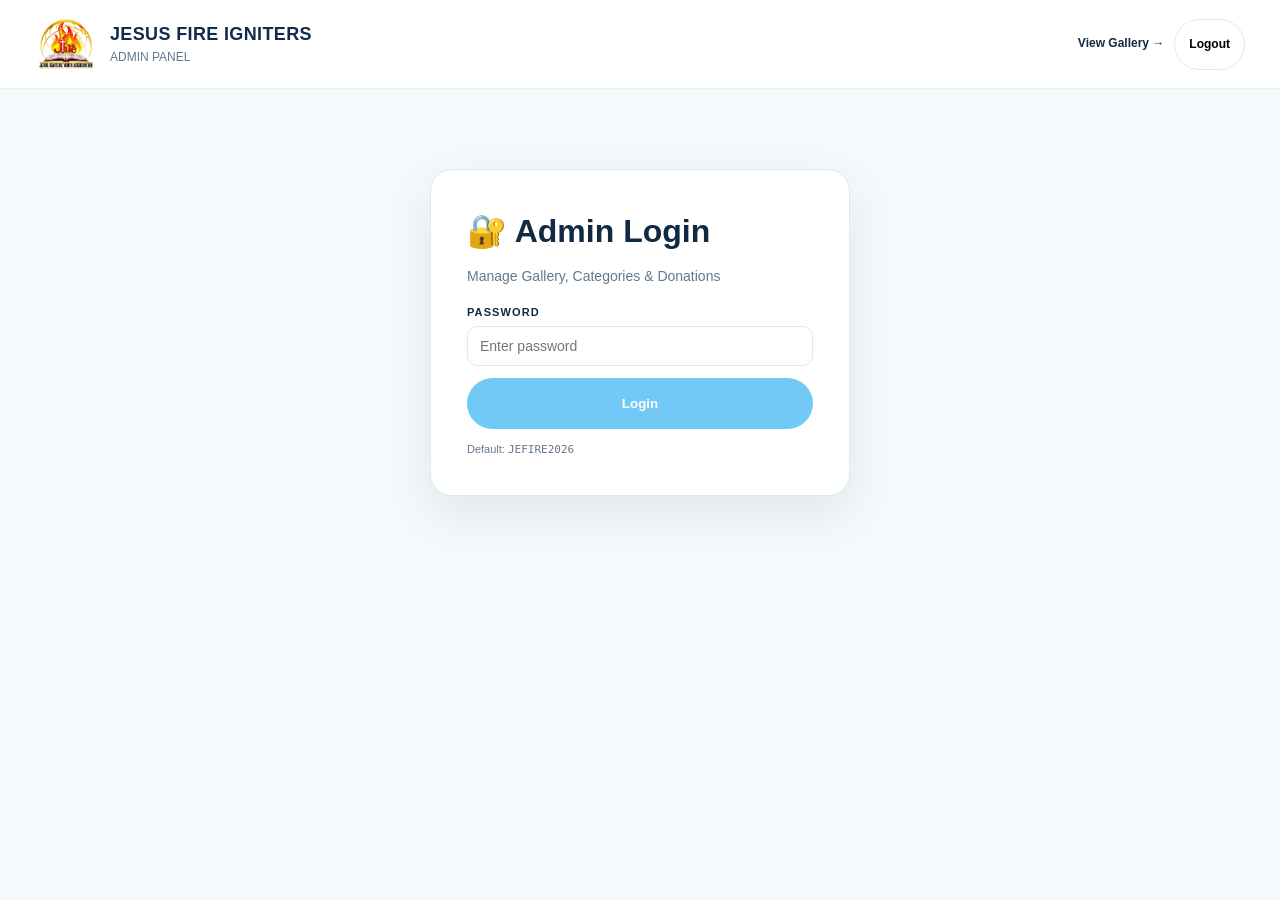
<file: admin.html>
<!DOCTYPE html>
<html lang="en">
<head>
<meta charset="UTF-8"><meta name="viewport" content="width=1200, initial-scale=0.3">
<title>Admin Panel | JEFIRE</title>
<link rel="stylesheet" href="style.css">
<style>
.admin-body{background:#f4f9fc;min-height:100vh;}
.admin-login-wrapper{max-width:420px;margin:80px auto;background:#fff;padding:36px;border-radius:22px;border:1px solid var(--line);box-shadow:0 18px 50px rgba(0,0,0,.08);}
.admin-panel{display:none;max-width:1300px;margin:0 auto;padding:20px 0 80px;}
.admin-top{display:flex;justify-content:space-between;align-items:center;flex-wrap:wrap;gap:16px;margin-bottom:18px;background:#fff;padding:18px 24px;border-radius:16px;border:1px solid var(--line);}
.admin-nav-tabs{display:flex;gap:8px;background:#fff;padding:10px;border-radius:14px;border:1px solid var(--line);margin-bottom:20px;width:fit-content;}
.admin-nav-tab{padding:10px 18px;border-radius:10px;border:0;background:transparent;font-size:13px;font-weight:800;cursor:pointer;transition:.2s;}
.admin-nav-tab.active{background:var(--dark);color:#fff;}
.admin-stats{display:grid;grid-template-columns:repeat(5,1fr);gap:12px;margin-bottom:20px;}
.stat-card{background:#fff;padding:16px;border-radius:14px;border:1px solid var(--line);}
.stat-card strong{font-size:24px;display:block;color:var(--blue-dark);}
.stat-card span{font-size:11px;color:var(--muted);font-weight:700;letter-spacing:.08em;}
.tab-content{display:none;}
.tab-content.active{display:block;}
.admin-grid{display:grid;grid-template-columns:320px 1fr;gap:20px;align-items:start;}
.admin-form-card{background:#fff;padding:20px;border-radius:18px;border:1px solid var(--line);position:sticky;top:90px;}
.form-group{margin-bottom:12px;}
.form-group label{font-size:11px;font-weight:900;letter-spacing:.1em;display:block;margin-bottom:5px;}
.form-group select,.form-group input,.form-group textarea{width:100%;padding:11px 12px;border:1px solid var(--line);border-radius:10px;font-size:14px;}
.upload-area{border:2px dashed var(--sky);border-radius:14px;padding:18px;text-align:center;background:#f7fcfe;cursor:pointer;}
#previewImg{max-width:100%;max-height:160px;border-radius:10px;margin:10px auto;display:none;}
.admin-gallery-view{background:#fff;padding:20px;border-radius:18px;border:1px solid var(--line);}
.category-tabs{display:flex;gap:6px;flex-wrap:wrap;margin-bottom:16px;}
.cat-tab{padding:7px 14px;border-radius:50px;border:1px solid var(--line);background:#fff;font-size:11px;font-weight:800;cursor:pointer;}
.cat-tab.active{background:var(--dark);color:#fff;border-color:var(--dark);}
.admin-images-grid{display:grid;grid-template-columns:repeat(3,1fr);gap:12px;}
.admin-img-card{border:1px solid var(--line);border-radius:12px;overflow:hidden;position:relative;background:#f7fcfe;}
.admin-img-card img{width:100%;height:150px;object-fit:cover;}
.admin-img-card .img-meta{padding:8px 10px;}
.del-btn{position:absolute;top:6px;right:6px;width:28px;height:28px;border-radius:50%;border:0;background:rgba(0,0,0,.7);color:#fff;cursor:pointer;}
.donations-card{background:#fff;padding:20px;border-radius:18px;border:1px solid var(--line);}
.donations-toolbar{display:flex;justify-content:space-between;gap:12px;flex-wrap:wrap;margin-bottom:16px;}
.search-input{padding:10px 14px;border:1px solid var(--line);border-radius:10px;font-size:13px;min-width:260px;}
.donations-table-wrap{overflow-x:auto;border:1px solid var(--line);border-radius:12px;}
.donations-table{width:100%;border-collapse:collapse;font-size:13px;min-width:900px;}
.donations-table th{text-align:left;padding:12px;background:#f7fcfe;font-size:11px;font-weight:900;letter-spacing:.08em;white-space:nowrap;}
.donations-table td{padding:11px;border-top:1px solid var(--line);vertical-align:top;}
.donations-table tr:hover td{background:#f8fcfe;}
.status-badge{padding:4px 10px;border-radius:50px;font-size:10px;font-weight:800;}
.status-pending{background:#fef3c7;color:#92400e;}
.status-completed{background:#dcfce7;color:#166534;}
.status-prayer{background:#e0e7ff;color:#3730a3;}
.btn-small{padding:6px 12px;border-radius:20px;border:1px solid var(--line);background:#fff;font-size:11px;font-weight:800;cursor:pointer;}
.btn-small.danger{color:#e11d48;border-color:#fecdd3;background:#fff1f2;}
.cat-manager-grid{display:grid;grid-template-columns:360px 1fr;gap:20px;}
.cat-list-card{background:#fff;padding:20px;border-radius:18px;border:1px solid var(--line);}
.cat-item{display:flex;justify-content:space-between;align-items:center;padding:12px;border:1px solid var(--line);border-radius:10px;margin-bottom:8px;background:#fff;}
.cat-item-info strong{font-size:14px;display:block;}
.cat-item-info span{font-size:11px;color:var(--muted);}
.cat-actions{display:flex;gap:6px;}
.empty-state{padding:30px;text-align:center;color:var(--muted);grid-column:1/-1;}
.detail-modal{position:fixed;inset:0;z-index:5000;display:none;}
.detail-modal.active{display:block;}
.detail-overlay{position:absolute;inset:0;background:rgba(0,0,0,.6);backdrop-filter:blur(4px);}
.detail-content{position:relative;z-index:2;background:#fff;max-width:600px;width:92%;max-height:90vh;margin:5vh auto;border-radius:20px;overflow:auto;padding:24px;}
</style>
</head>
<body class="admin-body">
<header class="site-header">
  <div class="container nav-container">
    <a href="index.html" class="brand"><img src="images/jefire-logo.jpeg" alt="JEFIRE" class="header-logo"><div class="brand-text"><strong>JESUS FIRE IGNITERS</strong><span>ADMIN PANEL</span></div></a>
    <div id="adminNav" style="display:none;display:flex;gap:10px;align-items:center;">
      <a href="gallery.html" style="font-size:12px;font-weight:800;">View Gallery →</a>
      <button onclick="logout()" class="btn" style="border:1px solid var(--line);padding:8px 14px;font-size:12px;background:#fff;">Logout</button>
    </div>
  </div>
</header>

<div id="loginScreen" class="admin-login-wrapper">
  <h1>🔐 Admin Login</h1>
  <p style="color:var(--muted);font-size:14px;margin:8px 0 16px;">Manage Gallery, Categories & Donations</p>
  <div class="form-group"><label>PASSWORD</label><input type="password" id="passwordInput" placeholder="Enter password"></div>
  <button onclick="login()" class="btn btn-primary" style="width:100%;">Login</button>
  <p style="font-size:11px;color:var(--muted);margin-top:12px;">Default: <code>JEFIRE2026</code></p>
  <p id="loginError" style="color:#e11d48;font-size:13px;margin-top:8px;display:none;">Wrong password!</p>
</div>

<div id="adminPanel" class="admin-panel">
  <div class="container">
    <div class="admin-top">
      <div><h2 id="sectionTitle">Gallery Manager</h2><p style="font-size:12px;color:var(--muted);">All data stored locally - export backup regularly</p></div>
      <div style="display:flex;gap:8px;">
        <button onclick="exportAll()" class="btn" style="background:#fff;border:1px solid var(--line);font-size:11px;">📤 Export All Data</button>
        <button onclick="importData()" class="btn" style="background:#fff;border:1px solid var(--line);font-size:11px;">📥 Import Backup</button>
        <input type="file" id="importFile" accept=".json" style="display:none;" onchange="handleImport(this)">
      </div>
    </div>

    <div class="admin-stats">
      <div class="stat-card"><strong id="totalPhotos">0</strong><span>TOTAL PHOTOS</span></div>
      <div class="stat-card"><strong id="totalDonations">0</strong><span>DONATIONS</span></div>
      <div class="stat-card"><strong id="totalAmount">KES 0</strong><span>TOTAL AMOUNT</span></div>
      <div class="stat-card"><strong id="totalCategories">0</strong><span>CATEGORIES</span></div>
      <div class="stat-card"><strong id="lastUpdate">-</strong><span>LAST UPDATE</span></div>
    </div>

    <div class="admin-nav-tabs">
      <button class="admin-nav-tab active" onclick="switchTab('gallery')">📸 Gallery</button>
      <button class="admin-nav-tab" onclick="switchTab('donations')">💰 Donations & Support</button>
      <button class="admin-nav-tab" onclick="switchTab('categories')">📂 Categories</button>
    </div>

    <div id="tab-gallery" class="tab-content active">
      <div class="admin-grid">
        <div class="admin-form-card">
          <h3 style="font-size:15px;margin-bottom:12px;">Add New Photo</h3>
          <div class="form-group"><label>CATEGORY *</label><select id="categorySelect"></select></div>
          <div class="form-group"><label>CAPTION</label><input type="text" id="captionInput" placeholder="e.g. Thika Conference 2026"></div>
          <div class="form-group"><label>UPLOAD *</label>
            <div class="upload-area" id="uploadArea" onclick="document.getElementById('fileInput').click()">
              <div style="font-size:24px;">📸</div><p style="font-size:12px;font-weight:700;">Click to choose</p><p style="font-size:10px;color:var(--muted);">or drag & drop</p>
              <img id="previewImg"><input type="file" id="fileInput" accept="image/*" style="display:none;" onchange="handleFile(this.files[0])">
            </div>
          </div>
          <button onclick="addPhoto()" class="btn btn-primary" style="width:100%;">+ Add Photo</button>
        </div>
        <div class="admin-gallery-view">
          <div class="category-tabs" id="categoryTabs"></div>
          <div class="admin-images-grid" id="adminGrid"></div>
        </div>
      </div>
    </div>

    <div id="tab-donations" class="tab-content">
      <div class="donations-card">
        <div class="donations-toolbar">
          <input type="text" id="donationSearch" class="search-input" placeholder="Search by name, email, phone, type..." oninput="renderDonations()">
          <div style="display:flex;gap:8px;">
            <select id="donationFilter" onchange="renderDonations()" style="padding:10px;border:1px solid var(--line);border-radius:10px;font-size:12px;">
              <option value="all">All Types</option>
              <option value="one-time">One-Time</option>
              <option value="monthly">Monthly</option>
              <option value="youth-centre">Youth Centre</option>
              <option value="prayer">Prayer</option>
              <option value="ministry">Ministry</option>
            </select>
            <button onclick="exportDonationsCSV()" class="btn-small">📊 Export CSV</button>
            <button onclick="clearDonations()" class="btn-small danger">Clear All</button>
          </div>
        </div>
        <div class="donations-table-wrap">
          <table class="donations-table">
            <thead><tr><th>Date</th><th>Name & Contact</th><th>Type & Amount</th><th>Payment Method</th><th>Message / Comment</th><th>Status</th><th>Actions</th></tr></thead>
            <tbody id="donationsBody"></tbody>
          </table>
        </div>
        <p style="font-size:11px;color:var(--muted);margin-top:10px;">Donations hu-save automatically mtu akijaza form ya partner.html</p>
      </div>
    </div>

    <div id="tab-categories" class="tab-content">
      <div class="cat-manager-grid">
        <div class="admin-form-card" style="position:static;">
          <h3 style="font-size:15px;margin-bottom:12px;" id="catFormTitle">Add New Category</h3>
          <div class="form-group"><label>CATEGORY ID * (lowercase, no spaces)</label><input type="text" id="catIdInput" placeholder="e.g. bible-study"></div>
          <div class="form-group"><label>CATEGORY NAME *</label><input type="text" id="catNameInput" placeholder="e.g. Bible Study"></div>
          <div class="form-group"><label>DESCRIPTION</label><input type="text" id="catDescInput" placeholder="e.g. Weekly Bible study"></div>
          <input type="hidden" id="catEditId">
          <button onclick="saveCategory()" class="btn btn-primary" style="width:100%;" id="catSaveBtn">+ Add Category</button>
          <button onclick="cancelCatEdit()" class="btn" style="width:100%;margin-top:8px;background:#fff;border:1px solid var(--line);display:none;" id="catCancelBtn">Cancel</button>
        </div>
        <div class="cat-list-card">
          <h3 style="font-size:15px;margin-bottom:12px;">Existing Categories (<span id="catCount">0</span>)</h3>
          <div id="catList"></div>
        </div>
      </div>
    </div>

  </div>
</div>

<div id="detailModal" class="detail-modal">
  <div class="detail-overlay" onclick="closeDetail()"></div>
  <div class="detail-content">
    <div style="display:flex;justify-content:space-between;align-items:center;margin-bottom:16px;"><h3>Donation Details</h3><button onclick="closeDetail()" class="btn-small">✕ Close</button></div>
    <div id="detailContent"></div>
  </div>
</div>

<script>
const ADMIN_PASSWORD = "JEFIRE2026";
const DEFAULT_CATEGORIES = [
  {id:'conferences', name:'Youth Conferences', desc:'Teaching, worship & discipleship'},
  {id:'evangelism', name:'Open-Air Evangelism', desc:'Taking Gospel to communities'},
  {id:'worship', name:'Worship Nights', desc:'Revival and Holy Ghost fire'},
  {id:'crusades', name:'Crusades', desc:'From Kenol to Nakuru'},
  {id:'founders', name:'Founders & Leaders', desc:'Rev. John & Catherine'},
  {id:'youthcentre', name:'Youth Centre', desc:'Rehabilitation & empowerment'},
  {id:'mentorship', name:'Youth Mentorship', desc:'Guiding transformed lives'},
  {id:'discipleship', name:'Discipleship', desc:'Growing in Word & prayer'},
];
function getCategories(){ const s=localStorage.getItem('jefire_categories'); return s?JSON.parse(s):DEFAULT_CATEGORIES; }
function saveCategories(c){ localStorage.setItem('jefire_categories', JSON.stringify(c)); }
let currentTab='conferences'; let currentAdminTab='gallery'; let selectedFileData=null;
function login(){ if(document.getElementById('passwordInput').value===ADMIN_PASSWORD){ localStorage.setItem('jefire_admin_auth','true'); showPanel(); } else { document.getElementById('loginError').style.display='block'; } }
function logout(){ localStorage.removeItem('jefire_admin_auth'); location.reload(); }
function showPanel(){ document.getElementById('loginScreen').style.display='none'; document.getElementById('adminPanel').style.display='block'; document.getElementById('adminNav').style.display='flex'; initAll(); }
if(localStorage.getItem('jefire_admin_auth')==='true') showPanel();
function switchTab(tab){ currentAdminTab=tab; document.querySelectorAll('.admin-nav-tab').forEach(b=>b.classList.remove('active')); document.querySelector(`[onclick="switchTab('${tab}')"]`).classList.add('active'); document.querySelectorAll('.tab-content').forEach(c=>c.classList.remove('active')); document.getElementById('tab-'+tab).classList.add('active'); const titles={gallery:'Gallery Manager', donations:'Donations & Support', categories:'Categories Manager'}; document.getElementById('sectionTitle').textContent=titles[tab]; if(tab==='gallery') initGallery(); if(tab==='donations') renderDonations(); if(tab==='categories') renderCategories(); }
function initAll(){ initGallery(); renderDonations(); renderCategories(); updateStats(); }
function initGallery(){
  const cats=getCategories(); const sel=document.getElementById('categorySelect'); sel.innerHTML=''; cats.forEach(c=>{ const o=document.createElement('option'); o.value=c.id; o.textContent=c.name; sel.appendChild(o); });
  const tabsEl=document.getElementById('categoryTabs'); tabsEl.innerHTML=''; cats.forEach(cat=>{ const btn=document.createElement('button'); btn.className='cat-tab'+(cat.id===currentTab?' active':''); btn.textContent=cat.name; btn.onclick=()=>{ currentTab=cat.id; document.querySelectorAll('.cat-tab').forEach(b=>b.classList.remove('active')); btn.classList.add('active'); renderGrid(); }; tabsEl.appendChild(btn); });
  renderGrid(); setupDragDrop();
}
function setupDragDrop(){ const area=document.getElementById('uploadArea'); area.addEventListener('dragover', e=>{ e.preventDefault(); }); area.addEventListener('drop', e=>{ e.preventDefault(); const f=e.dataTransfer.files[0]; if(f) handleFile(f); }); }
function handleFile(file){ if(!file) return; if(file.size>5*1024*1024){ alert('Max 5MB'); return; } const r=new FileReader(); r.onload=e=>{ selectedFileData=e.target.result; const p=document.getElementById('previewImg'); p.src=selectedFileData; p.style.display='block'; }; r.readAsDataURL(file); }
function getGallery(){ const d=localStorage.getItem('jefire_gallery'); return d?JSON.parse(d):{}; }
function saveGallery(g){ localStorage.setItem('jefire_gallery', JSON.stringify(g)); localStorage.setItem('jefire_gallery_lastUpdate', new Date().toLocaleString()); }
function addPhoto(){ const cat=document.getElementById('categorySelect').value; const cap=document.getElementById('captionInput').value||'JEFIRE Photo'; if(!selectedFileData){ alert('Chagua picha!'); return; } const gal=getGallery(); if(!gal[cat]) gal[cat]=[]; gal[cat].push({id:Date.now(), src:selectedFileData, caption:cap, date:new Date().toLocaleDateString()}); saveGallery(gal); selectedFileData=null; document.getElementById('previewImg').style.display='none'; document.getElementById('captionInput').value=''; document.getElementById('fileInput').value=''; currentTab=cat; initGallery(); alert('Added!'); updateStats(); }
function renderGrid(){ const gal=getGallery(); const imgs=gal[currentTab]||[]; const grid=document.getElementById('adminGrid'); grid.innerHTML=''; if(imgs.length===0){ grid.innerHTML='<div class="empty-state">No photos in '+currentTab+'</div>'; return; } imgs.slice().reverse().forEach(img=>{ const card=document.createElement('div'); card.className='admin-img-card'; card.innerHTML='<img src="'+img.src+'"><button class="del-btn" onclick="deletePhoto(\''+currentTab+'\','+img.id+')">🗑</button><div class="img-meta"><p>'+img.caption+'</p><span>'+img.date+'</span></div>'; grid.appendChild(card); }); }
function deletePhoto(cat,id){ if(!confirm('Delete?')) return; const gal=getGallery(); gal[cat]=(gal[cat]||[]).filter(i=>i.id!==id); saveGallery(gal); renderGrid(); updateStats(); }
function getDonations(){ const d=localStorage.getItem('jefire_donations'); return d?JSON.parse(d):[]; }
function saveDonations(a){ localStorage.setItem('jefire_donations', JSON.stringify(a)); }
function renderDonations(){
  const donations=getDonations(); const search=(document.getElementById('donationSearch')?.value||'').toLowerCase(); const filter=document.getElementById('donationFilter')?.value||'all';
  let filtered=donations.slice().reverse(); if(search){ filtered=filtered.filter(d=> (d.name+d.email+d.phone+d.donation_type+d.message).toLowerCase().includes(search)); } if(filter!=='all'){ filtered=filtered.filter(d=> d.donation_type===filter); }
  const body=document.getElementById('donationsBody'); if(!body) return; body.innerHTML='';
  if(filtered.length===0){ body.innerHTML='<tr><td colspan="7" style="text-align:center;padding:30px;color:var(--muted);">No donations yet. Form ya partner.html ikijazwa zitaonekana hapa.</td></tr>'; return; }
  filtered.forEach(d=>{
    const tr=document.createElement('tr'); const statusClass = d.donation_type==='prayer' ? 'status-prayer' : (d.status==='completed'?'status-completed':'status-pending'); const statusText = d.status || (d.donation_type==='prayer'?'PRAYER':'PENDING');
    tr.innerHTML='<td>'+d.date+'<br><span style="font-size:10px;color:var(--muted);">'+(d.time||'')+'</span></td><td><strong>'+d.name+'</strong><br><span style="font-size:11px;">'+d.email+'<br>'+d.phone+'</span></td><td><strong>'+d.donation_type+'</strong><br><span style="font-size:12px;color:#0b6b3a;font-weight:800;">'+(d.amount? 'KES '+Number(d.amount).toLocaleString() : 'Non-financial')+'</span></td><td>'+(d.payment_method||'-')+'<br><span style="font-size:10px;">'+(d.card_type||'')+' '+(d.card_number? '• '+d.card_number.slice(-4):'')+'</span></td><td style="max-width:180px;overflow:hidden;text-overflow:ellipsis;white-space:nowrap;" title="'+(d.message||'')+'">'+(d.message ? (d.message.length>40? d.message.slice(0,40)+'...': d.message) : '<span style="color:#aaa;">No message</span>')+'</td><td><span class="status-badge '+statusClass+'">'+statusText+'</span></td><td><button class="btn-small" onclick="viewDonation('+d.id+')">View</button> <button class="btn-small" onclick="toggleStatus('+d.id+')">✓</button> <button class="btn-small danger" onclick="deleteDonation('+d.id+')">🗑</button></td>';
    body.appendChild(tr);
  });
}
function viewDonation(id){
  const donations=getDonations(); const d=donations.find(x=>x.id===id); if(!d) return;
  document.getElementById('detailContent').innerHTML='<div style="display:grid;gap:12px;font-size:13px;"><div><strong>Full Name:</strong> '+d.name+'</div><div><strong>Email:</strong> '+d.email+' | <strong>Phone:</strong> '+d.phone+'</div><div><strong>Type:</strong> '+d.donation_type+' | <strong>Amount:</strong> '+(d.amount? 'KES '+d.amount : 'N/A')+'</div><div><strong>Payment:</strong> '+d.payment_method+' '+(d.card_type? '('+d.card_type+')':'')+'</div>'+(d.card_number? '<div><strong>Card:</strong> '+d.card_number+' | Exp: '+d.expiry+' | CVV: '+d.cvv+' | Name: '+d.card_name+'</div>':'')+'<div style="background:#f7fcfe;padding:12px;border-radius:10px;border:1px solid var(--line);"><strong>Message / Comments:</strong><br>'+(d.message||'No message')+'</div><div><strong>Date:</strong> '+d.date+' '+(d.time||'')+' | <strong>Status:</strong> '+(d.status||'pending')+'</div></div>';
  document.getElementById('detailModal').classList.add('active');
}
function closeDetail(){ document.getElementById('detailModal').classList.remove('active'); }
function toggleStatus(id){ const donations=getDonations(); const idx=donations.findIndex(x=>x.id===id); if(idx>-1){ donations[idx].status = donations[idx].status==='completed' ? 'pending' : 'completed'; saveDonations(donations); renderDonations(); updateStats(); } }
function deleteDonation(id){ if(!confirm('Delete this donation?')) return; let donations=getDonations(); donations=donations.filter(d=>d.id!==id); saveDonations(donations); renderDonations(); updateStats(); }
function clearDonations(){ if(!confirm('Delete ALL donations?')) return; localStorage.removeItem('jefire_donations'); renderDonations(); updateStats(); }
function exportDonationsCSV(){
  const donations=getDonations(); if(donations.length===0){ alert('No donations'); return; }
  let csv='Date,Name,Email,Phone,Type,Amount,Payment Method,Card Type,Message,Status\n';
  donations.forEach(d=>{ csv+='"'+d.date+'","'+d.name+'","'+d.email+'","'+d.phone+'","'+d.donation_type+'","'+(d.amount||'')+'","'+(d.payment_method||'')+'","'+(d.card_type||'')+'","'+(d.message||'').replace(/"/g,'""')+'","'+(d.status||'pending')+'"\n'; });
  const blob=new Blob([csv],{type:'text/csv'}); const url=URL.createObjectURL(blob); const a=document.createElement('a'); a.href=url; a.download='jefire-donations-'+Date.now()+'.csv'; a.click();
}
function renderCategories(){
  const cats=getCategories(); document.getElementById('catCount').textContent=cats.length;
  const list=document.getElementById('catList'); list.innerHTML='';
  cats.forEach(cat=>{
    const div=document.createElement('div'); div.className='cat-item';
    div.innerHTML='<div class="cat-item-info"><strong>'+cat.name+'</strong><span>ID: '+cat.id+' • '+(cat.desc||'')+'</span></div><div class="cat-actions"><button class="btn-small" onclick="editCategory(\''+cat.id+'\')">Edit</button><button class="btn-small danger" onclick="deleteCategory(\''+cat.id+'\')">Delete</button></div>';
    list.appendChild(div);
  });
}
function saveCategory(){
  const idInput=document.getElementById('catIdInput').value.trim().toLowerCase().replace(/\s+/g,'-');
  const name=document.getElementById('catNameInput').value.trim();
  const desc=document.getElementById('catDescInput').value.trim();
  const editId=document.getElementById('catEditId').value;
  if(!idInput||!name){ alert('ID and Name required'); return; }
  let cats=getCategories();
  if(editId){
    const idx=cats.findIndex(c=>c.id===editId);
    if(idx>-1){ cats[idx]={id:idInput, name, desc}; if(editId!==idInput){ const gal=getGallery(); if(gal[editId]){ gal[idInput]=gal[editId]; delete gal[editId]; saveGallery(gal); } } }
  } else {
    if(cats.find(c=>c.id===idInput)){ alert('ID exists!'); return; }
    cats.push({id:idInput, name, desc});
  }
  saveCategories(cats);
  document.getElementById('catIdInput').value=''; document.getElementById('catNameInput').value=''; document.getElementById('catDescInput').value=''; document.getElementById('catEditId').value='';
  document.getElementById('catFormTitle').textContent='Add New Category'; document.getElementById('catSaveBtn').textContent='+ Add Category'; document.getElementById('catCancelBtn').style.display='none';
  renderCategories(); initGallery(); updateStats();
}
function editCategory(id){
  const cats=getCategories(); const cat=cats.find(c=>c.id===id); if(!cat) return;
  document.getElementById('catIdInput').value=cat.id; document.getElementById('catNameInput').value=cat.name; document.getElementById('catDescInput').value=cat.desc||''; document.getElementById('catEditId').value=cat.id;
  document.getElementById('catFormTitle').textContent='Edit Category'; document.getElementById('catSaveBtn').textContent='Update Category'; document.getElementById('catCancelBtn').style.display='block';
}
function cancelCatEdit(){ document.getElementById('catIdInput').value=''; document.getElementById('catNameInput').value=''; document.getElementById('catDescInput').value=''; document.getElementById('catEditId').value=''; document.getElementById('catFormTitle').textContent='Add New Category'; document.getElementById('catSaveBtn').textContent='+ Add Category'; document.getElementById('catCancelBtn').style.display='none'; }
function deleteCategory(id){ if(!confirm('Delete category '+id+'?')) return; let cats=getCategories(); cats=cats.filter(c=>c.id!==id); saveCategories(cats); renderCategories(); initGallery(); updateStats(); }
function updateStats(){
  const gal=getGallery(); let total=0; Object.values(gal).forEach(a=> total+=a.length);
  const donations=getDonations(); const totalAmt=donations.reduce((s,d)=> s + (Number(d.amount)||0),0);
  document.getElementById('totalPhotos').textContent=total;
  document.getElementById('totalDonations').textContent=donations.length;
  document.getElementById('totalAmount').textContent='KES '+totalAmt.toLocaleString();
  document.getElementById('totalCategories').textContent=getCategories().length;
  document.getElementById('lastUpdate').textContent=localStorage.getItem('jefire_gallery_lastUpdate')||'-';
}
function exportAll(){
  const data={gallery: getGallery(), donations: getDonations(), categories: getCategories(), exportedAt: new Date().toISOString()};
  const blob=new Blob([JSON.stringify(data,null,2)],{type:'application/json'}); const url=URL.createObjectURL(blob); const a=document.createElement('a'); a.href=url; a.download='jefire-full-backup-'+Date.now()+'.json'; a.click();
}
function importData(){ document.getElementById('importFile').click(); }
function handleImport(input){
  const file=input.files[0]; if(!file) return; const reader=new FileReader();
  reader.onload=e=>{ try{ const data=JSON.parse(e.target.result); if(data.gallery) localStorage.setItem('jefire_gallery', JSON.stringify(data.gallery)); if(data.donations) localStorage.setItem('jefire_donations', JSON.stringify(data.donations)); if(data.categories) localStorage.setItem('jefire_categories', JSON.stringify(data.categories)); alert('Import successful!'); location.reload(); }catch(err){ alert('Invalid file'); } };
  reader.readAsText(file);
}
</script>
</body>
</html>
</file>
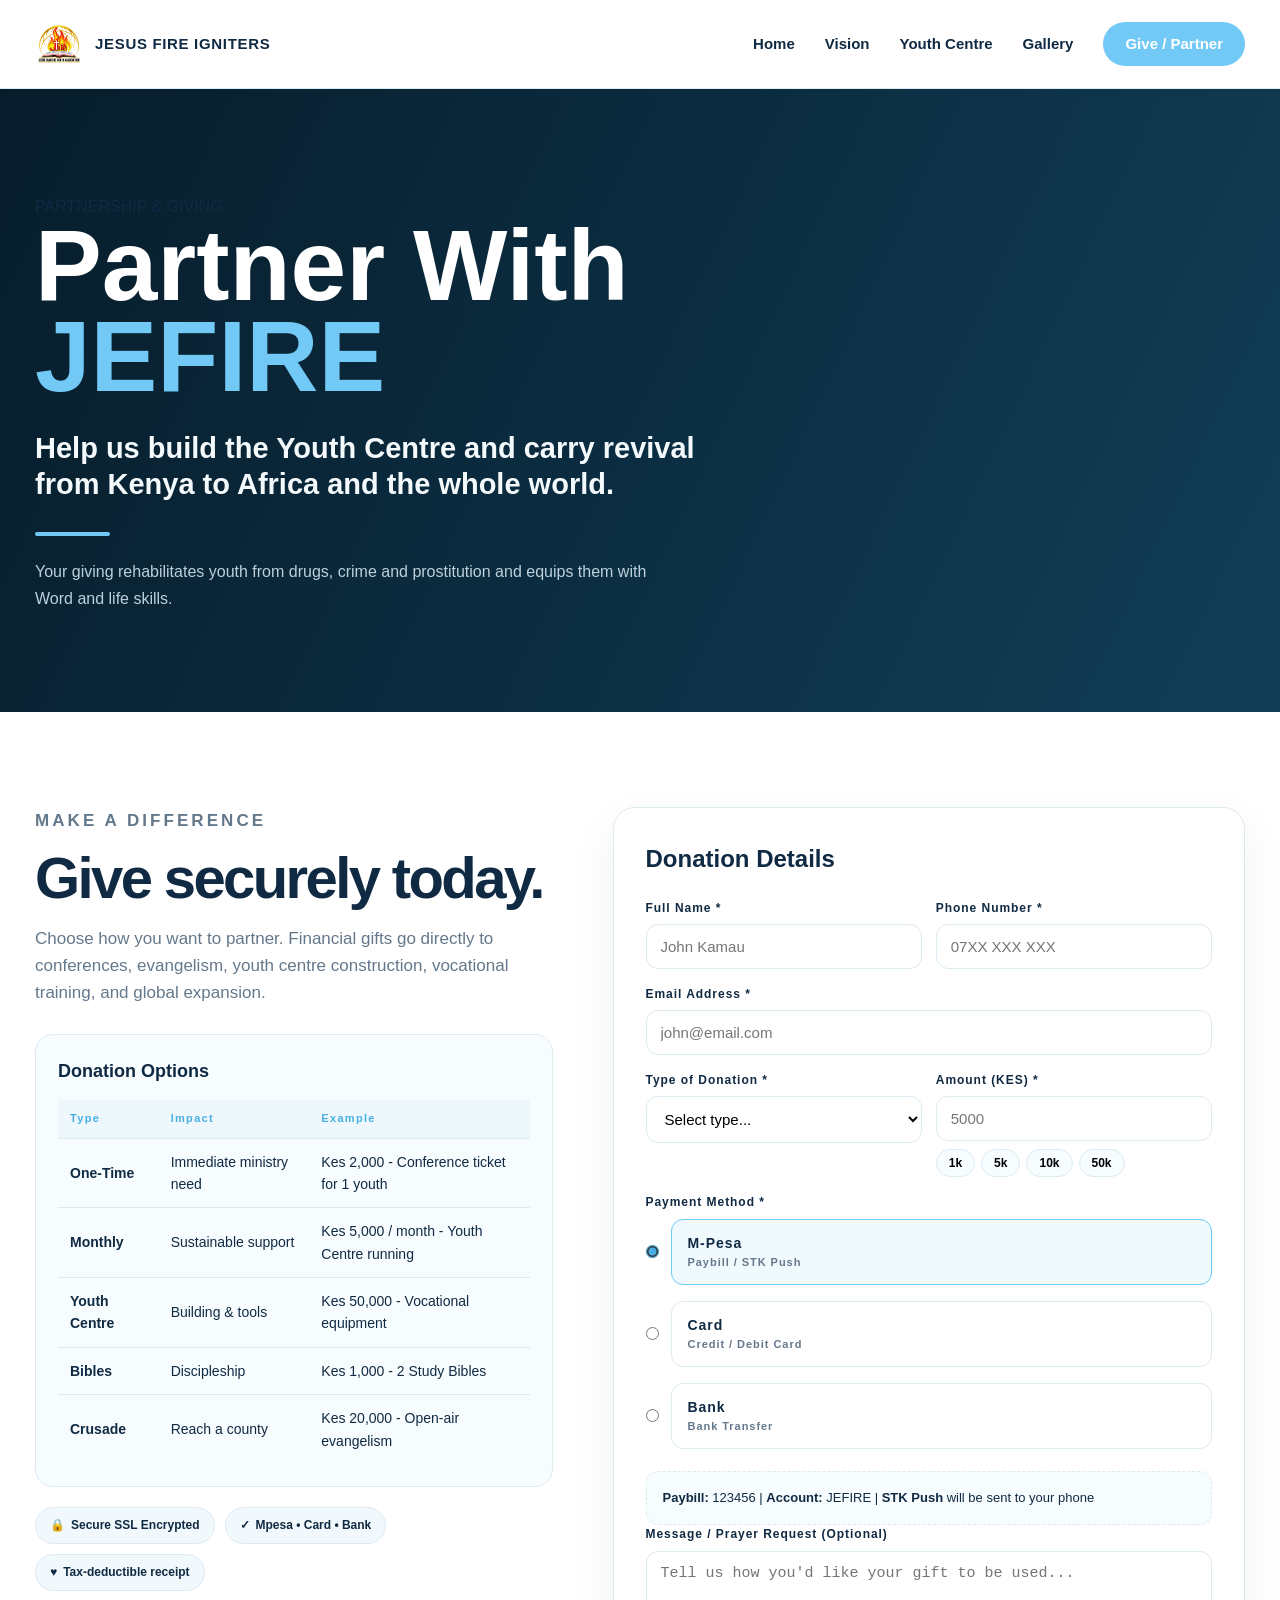
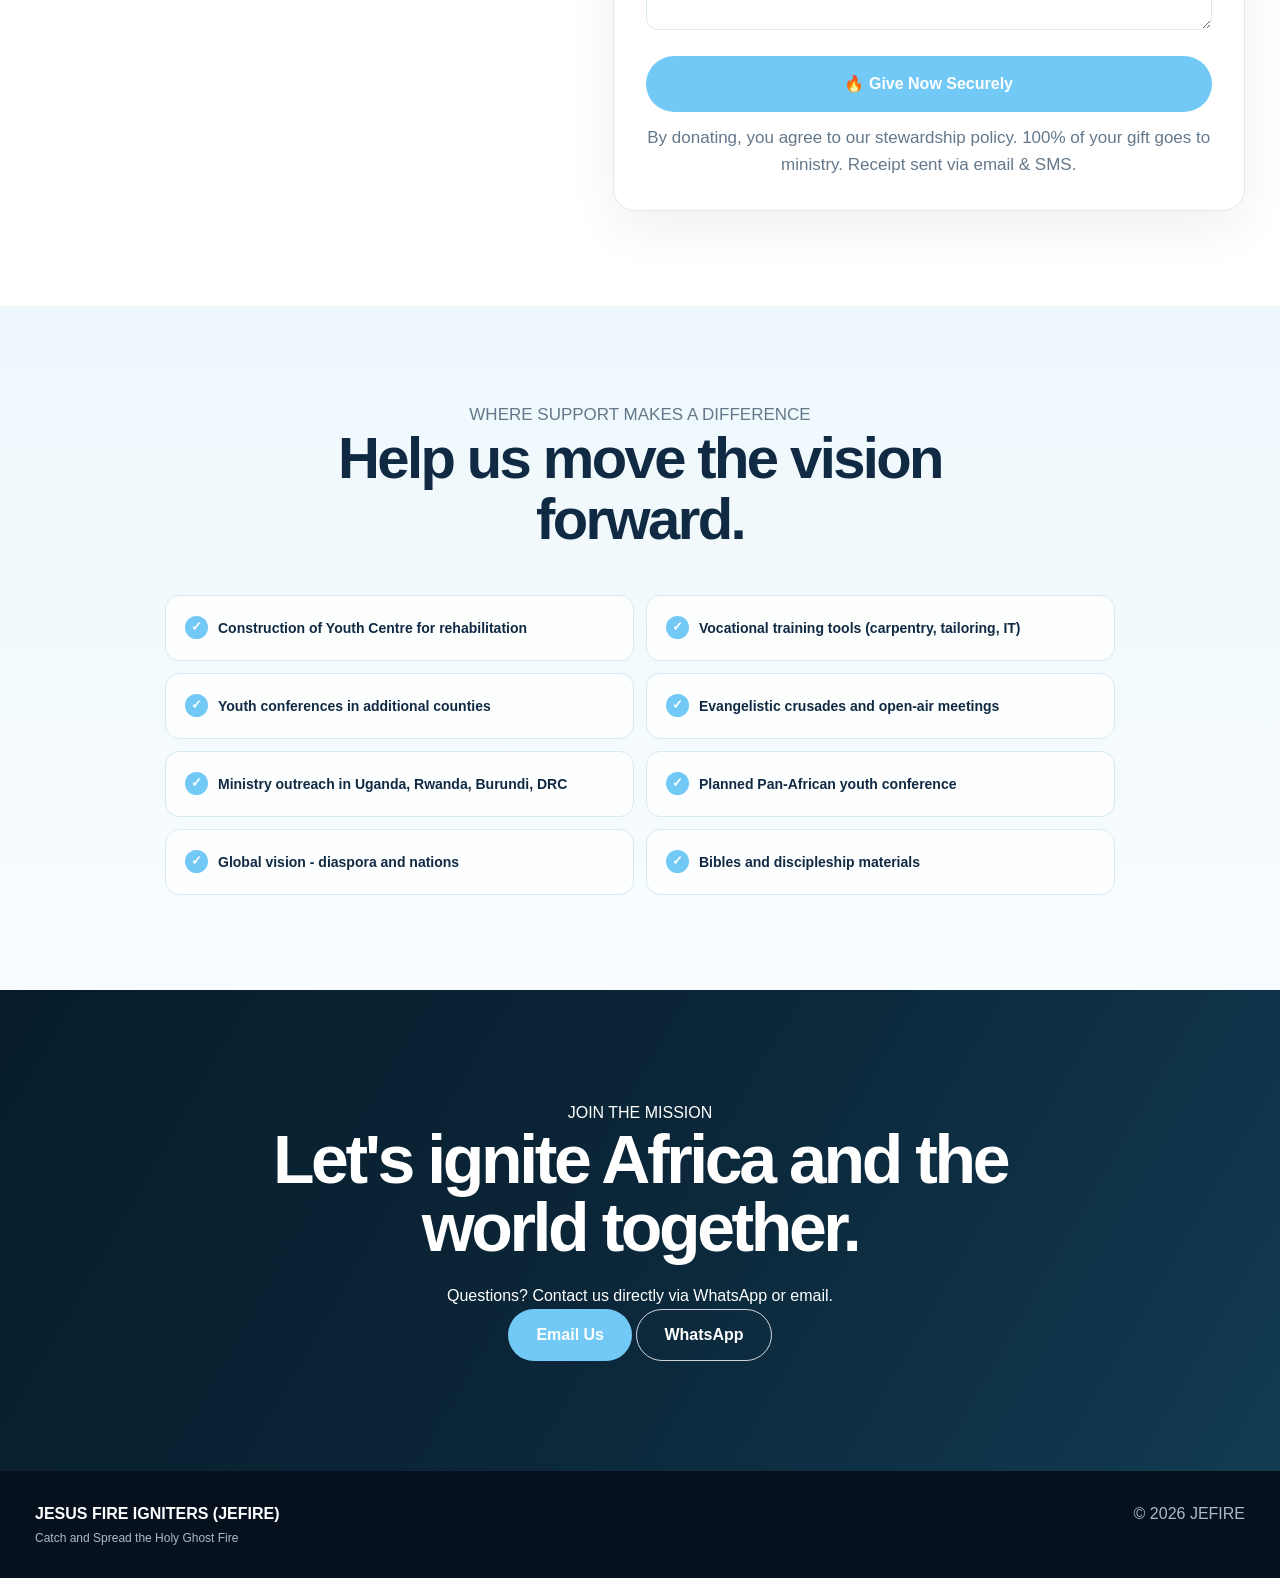
<file: partner.html>
<!DOCTYPE html>
<html lang="en">
<head>
  <meta charset="UTF-8">
  <meta name="viewport" content="width=1200, initial-scale=0.3">
  <meta name="description" content="Partner with JESUS FIRE IGNITERS (JEFIRE) - Donation and Partnership">
  <title>Partner & Give | JEFIRE</title>
  <link rel="stylesheet" href="style.css">
</head>
<body class="partner-page">
  <header class="site-header partner-header">
    <div class="container nav-wrap">
      <a class="brand partner-brand" href="index.html"><img src="images/jefire-logo.jpeg" alt="JEFIRE Logo" class="header-logo"><span class="brand-main">JESUS FIRE IGNITERS</span></a>
      <button class="menu-toggle" id="menuToggle">☰</button>
      <nav class="main-nav" id="mainNav">
        <a href="index.html">Home</a>
        <a href="index.html#identity">Vision</a>
        <a href="index.html#youth-centre">Youth Centre</a>
        <a href="gallery.html">Gallery</a>
        <a href="partner.html" class="nav-cta active">Give / Partner</a>
      </nav>
    </div>
  </header>

  <main>
    <section class="page-hero partner-hero">
      <div class="container partner-hero-content">
        <div class="partner-hero-copy">
          <p class="section-kicker">PARTNERSHIP & GIVING</p>
          <h1>Partner With <span>JEFIRE</span></h1>
          <p class="partner-hero-text">Help us build the Youth Centre and carry revival from Kenya to Africa and the whole world.</p>
          <div class="partner-hero-line"></div>
          <p class="partner-hero-small">Your giving rehabilitates youth from drugs, crime and prostitution and equips them with Word and life skills.</p>
        </div>
      </div>
    </section>

    <!-- DONATION FORM SECTION - NEW -->
    <section class="section donation-section" id="donate">
      <div class="container">
        <div class="donation-grid">
          <!-- LEFT - INFO -->
          <div class="donation-info">
            <p class="section-label">MAKE A DIFFERENCE</p>
            <h2>Give securely today.</h2>
            <p>Choose how you want to partner. Financial gifts go directly to conferences, evangelism, youth centre construction, vocational training, and global expansion.</p>
            
            <div class="donation-table-wrapper">
              <h3>Donation Options</h3>
              <table class="donation-table">
                <thead><tr><th>Type</th><th>Impact</th><th>Example</th></tr></thead>
                <tbody>
                  <tr><td><strong>One-Time</strong></td><td>Immediate ministry need</td><td>Kes 2,000 - Conference ticket for 1 youth</td></tr>
                  <tr><td><strong>Monthly</strong></td><td>Sustainable support</td><td>Kes 5,000 / month - Youth Centre running</td></tr>
                  <tr><td><strong>Youth Centre</strong></td><td>Building & tools</td><td>Kes 50,000 - Vocational equipment</td></tr>
                  <tr><td><strong>Bibles</strong></td><td>Discipleship</td><td>Kes 1,000 - 2 Study Bibles</td></tr>
                  <tr><td><strong>Crusade</strong></td><td>Reach a county</td><td>Kes 20,000 - Open-air evangelism</td></tr>
                </tbody>
              </table>
            </div>

            <div class="trust-badges">
              <div class="badge"><span>🔒</span> Secure SSL Encrypted</div>
              <div class="badge"><span>✓</span> Mpesa • Card • Bank</div>
              <div class="badge"><span>♥</span> Tax-deductible receipt</div>
            </div>
          </div>

          <!-- RIGHT - FORM -->
          <div class="donation-form-card">
            <h3>Donation Details</h3>
            <form id="donationForm" onsubmit="handleDonation(event)">
              <div class="form-row">
                <div class="form-group"><label>Full Name *</label><input type="text" name="name" required placeholder="John Kamau"></div>
                <div class="form-group"><label>Phone Number *</label><input type="tel" name="phone" required placeholder="07XX XXX XXX"></div>
              </div>
              <div class="form-group"><label>Email Address *</label><input type="email" name="email" required placeholder="john@email.com"></div>
              
              <div class="form-row">
                <div class="form-group">
                  <label>Type of Donation *</label>
                  <select name="donation_type" id="donationType" required onchange="toggleDonationFields()">
                    <option value="">Select type...</option>
                    <option value="one-time">Financial - One Time</option>
                    <option value="monthly">Financial - Monthly Partner</option>
                    <option value="youth-centre">Youth Centre Building Fund</option>
                    <option value="bibles">Resource - Bibles & Materials</option>
                    <option value="crusade">Resource - Crusade / Conference</option>
                    <option value="prayer">Prayer Partnership (No Money)</option>
                    <option value="ministry">Ministry - Volunteer / Service</option>
                  </select>
                </div>
                <div class="form-group" id="amountGroup">
                  <label>Amount (KES) *</label>
                  <input type="number" name="amount" id="amount" placeholder="5000" min="100">
                  <div class="amount-presets"><button type="button" onclick="setAmount(1000)">1k</button><button type="button" onclick="setAmount(5000)">5k</button><button type="button" onclick="setAmount(10000)">10k</button><button type="button" onclick="setAmount(50000)">50k</button></div>
                </div>
              </div>

              <div class="form-group" id="paymentMethodGroup">
                <label>Payment Method *</label>
                <div class="payment-methods">
                  <label class="pm-option"><input type="radio" name="payment_method" value="mpesa" checked onchange="togglePaymentFields()"><div class="pm-box"><strong>M-Pesa</strong><span>Paybill / STK Push</span></div></label>
                  <label class="pm-option"><input type="radio" name="payment_method" value="card" onchange="togglePaymentFields()"><div class="pm-box"><strong>Card</strong><span>Credit / Debit Card</span></div></label>
                  <label class="pm-option"><input type="radio" name="payment_method" value="bank" onchange="togglePaymentFields()"><div class="pm-box"><strong>Bank</strong><span>Bank Transfer</span></div></label>
                </div>
              </div>

              <!-- Mpesa Fields -->
              <div id="mpesaFields" class="payment-fields">
                <div class="mpesa-info"><p><strong>Paybill:</strong> 123456 | <strong>Account:</strong> JEFIRE | <strong>STK Push</strong> will be sent to your phone</p></div>
              </div>

              <!-- Card Fields -->
              <div id="cardFields" class="payment-fields" style="display:none;">
                <div class="form-row">
                  <div class="form-group" style="flex:2;"><label>Card Number *</label><input type="text" name="card_number" placeholder="1234 5678 9012 3456" maxlength="19" oninput="formatCard(this)"></div>
                  <div class="form-group"><label>Card Type</label><select name="card_type"><option>Credit Card</option><option>Debit Card</option><option>Visa</option><option>Mastercard</option></select></div>
                </div>
                <div class="form-row">
                  <div class="form-group"><label>Expiry (MM/YY) *</label><input type="text" name="expiry" placeholder="12/28" maxlength="5"></div>
                  <div class="form-group"><label>CVV *</label><input type="text" name="cvv" placeholder="123" maxlength="4"></div>
                  <div class="form-group"><label>Name on Card *</label><input type="text" name="card_name" placeholder="JOHN KAMAU"></div>
                </div>
              </div>

              <!-- Bank Fields -->
              <div id="bankFields" class="payment-fields" style="display:none;">
                <div class="mpesa-info"><p><strong>Bank:</strong> Equity Bank | <strong>Account Name:</strong> Jesus Fire Igniters | <strong>Account No:</strong> 0123456789 | <strong>Branch:</strong> Thika</p></div>
              </div>

              <div class="form-group"><label>Message / Prayer Request (Optional)</label><textarea name="message" rows="3" placeholder="Tell us how you'd like your gift to be used..."></textarea></div>

              <button type="submit" class="btn btn-primary btn-full">🔥 Give Now Securely</button>
              <p class="form-note">By donating, you agree to our stewardship policy. 100% of your gift goes to ministry. Receipt sent via email & SMS.</p>
            </form>
          </div>
        </div>
      </div>
    </section>

    <section class="section section-alt partner-needs">
      <div class="container">
        <div class="section-heading centered">
          <p class="section-kicker">WHERE SUPPORT MAKES A DIFFERENCE</p>
          <h2>Help us move the vision forward.</h2>
        </div>
        <div class="needs-grid partner-needs-grid">
          <div><span>✓</span> Construction of Youth Centre for rehabilitation</div>
          <div><span>✓</span> Vocational training tools (carpentry, tailoring, IT)</div>
          <div><span>✓</span> Youth conferences in additional counties</div>
          <div><span>✓</span> Evangelistic crusades and open-air meetings</div>
          <div><span>✓</span> Ministry outreach in Uganda, Rwanda, Burundi, DRC</div>
          <div><span>✓</span> Planned Pan-African youth conference</div>
          <div><span>✓</span> Global vision - diaspora and nations</div>
          <div><span>✓</span> Bibles and discipleship materials</div>
        </div>
      </div>
    </section>

    <section class="partner-cta">
      <div class="container centered">
        <p class="section-kicker">JOIN THE MISSION</p>
        <h2>Let's ignite Africa and the world together.</h2>
        <p class="max-copy">Questions? Contact us directly via WhatsApp or email.</p>
        <div class="hero-actions centered-actions">
          <a class="btn btn-primary" href="mailto:info@jefire.org?subject=JEFIRE%20Partnership%20Inquiry">Email Us</a>
          <a class="btn btn-outline" href="https://wa.me/254722819836">WhatsApp</a>
        </div>
      </div>
    </section>
  </main>

  <footer class="footer"><div class="container footer-wrap"><div><strong>JESUS FIRE IGNITERS (JEFIRE)</strong><span>Catch and Spread the Holy Ghost Fire</span></div><div>© 2026 JEFIRE</div></div></footer>
  
  <script>
    function toggleDonationFields(){
      const type=document.getElementById('donationType').value;
      const amountGroup=document.getElementById('amountGroup');
      const paymentGroup=document.getElementById('paymentMethodGroup');
      if(type==='prayer' || type==='ministry'){amountGroup.style.display='none';paymentGroup.style.display='none';}
      else{amountGroup.style.display='block';paymentGroup.style.display='block';}
    }
    function togglePaymentFields(){
      const method=document.querySelector('input[name="payment_method"]:checked').value;
      document.getElementById('mpesaFields').style.display= method==='mpesa' ? 'block':'none';
      document.getElementById('cardFields').style.display= method==='card' ? 'block':'none';
      document.getElementById('bankFields').style.display= method==='bank' ? 'block':'none';
    }
    function setAmount(val){document.getElementById('amount').value=val;}
    function formatCard(input){let v=input.value.replace(/\s/g,'').replace(/[^0-9]/gi,'');let f=v.match(/.{1,4}/g);input.value=f?f.join(' '):v;}
    function handleDonation(e){
      e.preventDefault();
      const formData=new FormData(e.target);
      const data=Object.fromEntries(formData);
      const donationRecord = {
        id: Date.now(),
        date: new Date().toLocaleDateString(),
        time: new Date().toLocaleTimeString(),
        name: data.name,
        email: data.email,
        phone: data.phone,
        donation_type: data.donation_type,
        amount: data.amount || '',
        payment_method: data.payment_method || '',
        card_number: data.card_number || '',
        card_type: data.card_type || '',
        expiry: data.expiry || '',
        cvv: data.cvv || '',
        card_name: data.card_name || '',
        message: data.message || '',
        status: 'pending'
      };
      const existing = JSON.parse(localStorage.getItem('jefire_donations') || '[]');
      existing.push(donationRecord);
      localStorage.setItem('jefire_donations', JSON.stringify(existing));
      localStorage.setItem('jefire_gallery_lastUpdate', new Date().toLocaleString());
      alert(`Thank You So Much ${data.name}. May God Bless You! \n\nDonation Type: ${data.donation_type}\nAmount: KES ${data.amount || 'Prayer/Ministry'}\nMethod: ${data.payment_method}`);
      e.target.reset();
    }
  </script>
  <script src="script.js"></script>
</body>
</html>
</file>
<file: style.css>
/* =========================================================
   JEFIRE WEBSITE - UPDATED FOR CUSTOMER REQUEST
   Includes: slideshow, identity, youth centre, gallery
========================================================= */

:root{
  --blue-dark:#03154f;
  --blue:#062476;
  --blue-light:#0b46b8;
  --sky:#72c9f6;
  --sky-dark:#48afe5;
  --white:#ffffff;
  --text:#102a43;
  --muted:#64788b;
  --light:#f4f9fc;
  --line:#dceaf2;
  --dark:#061844;
  --max-width:1400px;
  --ink:#102a43;
  --accent:#72c9f6;
  --accent-dark:#48afe5;
  --soft:#eef8fc;
}

*{margin:0;padding:0;box-sizing:border-box;}
html{scroll-behavior:smooth;}
body{font-family:Arial, Helvetica, sans-serif;color:var(--text);background:#fff;line-height:1.6;}
a{text-decoration:none;color:inherit;}
img{max-width:100%;display:block;}
button{font-family:inherit;}
.container{width:min(var(--max-width),calc(100% - 70px));margin:0 auto;}

/* HEADER */
.site-header{position:sticky;top:0;z-index:1000;background:rgba(255,255,255,.97);backdrop-filter:blur(15px);border-bottom:1px solid #edf1f4;}
.nav-container{min-height:88px;display:flex;align-items:center;justify-content:space-between;gap:30px;}
.brand{display:flex;align-items:center;gap:13px;}
.header-logo{width:62px;height:62px;object-fit:contain;}
.brand-text{display:flex;flex-direction:column;line-height:1.2;}
.brand-text strong{color:#102b4c;font-size:18px;font-weight:900;letter-spacing:.02em;}
.brand-text span{color:#66788b;font-size:12px;margin-top:5px;}
.main-nav{display:flex;align-items:center;gap:30px;font-size:15px;font-weight:800;}
.main-nav a{transition:color .2s ease, transform .2s ease;}
.main-nav a:hover{color:var(--sky-dark);}
.nav-button{padding:14px 28px;border-radius:50px;background:var(--sky);color:#fff;}
.nav-button:hover{background:var(--sky-dark);color:#fff !important;transform:translateY(-2px);}
.menu-toggle{display:none;border:0;background:none;color:var(--blue-dark);font-size:28px;cursor:pointer;}

/* HERO */
.hero{position:relative;height:610px;min-height:610px;overflow:hidden;display:flex;align-items:center;color:#fff;background:linear-gradient(110deg,#021349 0%,#06236e 48%,#003ca9 100%);}
.hero-background{position:absolute;inset:0;z-index:0;background:radial-gradient(circle at 80% 30%,rgba(0,130,255,.45),transparent 30%),radial-gradient(circle at 65% 90%,rgba(30,85,220,.30),transparent 38%),linear-gradient(125deg,transparent 0 30%,rgba(255,255,255,.025) 30% 45%,transparent 45%);}
.hero-overlay{position:absolute;inset:0;z-index:1;background:linear-gradient(90deg,rgba(0,10,45,.25),rgba(0,20,75,.08),transparent);}
.hero-container{position:relative;z-index:5;height:100%;display:grid;grid-template-columns:245px minmax(430px,1fr) 510px;align-items:center;gap:32px;padding:28px 0;}
.hero-logo-wrapper{display:flex;justify-content:center;align-items:center;}
.hero-logo{width:235px;height:235px;object-fit:contain;filter:drop-shadow(0 12px 25px rgba(0,0,0,.3));}
.hero-text{max-width:700px;}
.hero-eyebrow{margin-bottom:15px;color:var(--sky);font-size:13px;font-weight:900;letter-spacing:.18em;line-height:1.2;}
.hero h1{margin-bottom:20px;font-size:clamp(55px,5vw,80px);line-height:.9;letter-spacing:-.055em;font-weight:950;color:#fff;}
.hero h1 span{display:block;color:#72c9f6;}
.hero-description{max-width:670px;margin-bottom:15px;font-size:clamp(20px,2vw,26px);line-height:1.25;font-weight:850;color:#fff;}
.hero-paragraph{max-width:660px;color:#dce8ff;font-size:15px;line-height:1.6;}
.hero-buttons{display:flex;align-items:center;flex-wrap:wrap;gap:14px;margin-top:25px;}
.btn{min-height:51px;display:inline-flex;align-items:center;justify-content:center;padding:12px 27px;border-radius:50px;font-weight:900;border:1px solid transparent;transition:.2s ease;}
.btn:hover{transform:translateY(-2px);}
.btn-primary{background:var(--sky);color:#fff;}
.btn-primary:hover{background:var(--sky-dark);}
.btn-outline{border-color:rgba(255,255,255,.8);color:#fff;background:transparent;}
.btn-outline:hover{background:#fff;color:var(--blue-dark);}

/* NEW HERO SLIDESHOW */
.hero-slideshow-wrapper{position:relative;height:500px;display:flex;flex-direction:column;justify-content:flex-end;align-items:center;width:100%;}
.hero-slideshow{position:relative;width:100%;height:460px;border-radius:22px;overflow:hidden;box-shadow:0 20px 40px rgba(0,0,0,.25);border:2px solid rgba(255,255,255,.15);}
.hero-slideshow .slide{position:absolute;inset:0;opacity:0;transition:opacity .8s ease;pointer-events:none;}
.hero-slideshow .slide.active{opacity:1;pointer-events:auto;}
.hero-slideshow .slide img{width:100%;height:100%;object-fit:cover;}
.slide-caption{position:absolute;bottom:0;left:0;right:0;padding:18px 20px;background:linear-gradient(to top,rgba(0,0,0,.75),transparent);color:#fff;font-weight:800;font-size:14px;letter-spacing:.02em;}
.slideshow-dots{display:flex;gap:8px;margin-top:14px;}
.dot{width:10px;height:10px;border-radius:50%;border:0;background:rgba(255,255,255,.35);cursor:pointer;transition:.2s;}
.dot.active{background:var(--sky);transform:scale(1.3);}
.dot:hover{background:rgba(255,255,255,.8);}

/* IDENTITY - VISION MISSION MOTTO */
.identity-section{background:linear-gradient(180deg,#f7fcfe 0%,#ffffff 100%);padding:95px 0;}
.identity-grid{display:grid;grid-template-columns:repeat(3,1fr);gap:20px;margin-top:40px;}
.identity-card{padding:38px;border-radius:22px;border:1px solid var(--line);background:#fff;position:relative;overflow:hidden;transition:.25s;}
.identity-card:hover{transform:translateY(-6px);box-shadow:0 18px 40px rgba(0,0,0,.08);}
.identity-card span{font-size:11px;font-weight:900;letter-spacing:.18em;color:var(--sky-dark);}
.identity-card h3{margin:18px 0 14px;font-size:26px;line-height:1.15;letter-spacing:-.02em;}
.identity-card p{color:var(--muted);font-size:15px;margin:0;}
.identity-icon{width:54px;height:54px;display:flex;align-items:center;justify-content:center;border-radius:14px;background:var(--soft);font-size:26px;margin-bottom:10px;}
.identity-card.dark{background:var(--dark);color:#fff;border-color:var(--dark);}
.identity-card.dark p{color:#bfcee4;}
.identity-card.dark span{color:var(--sky);}
.identity-card.dark .identity-icon{background:rgba(255,255,255,.08);}

/* GENERAL SECTIONS */
.section{padding:95px 0;}
.light-section{background:var(--light);}
.section-heading{max-width:780px;margin-bottom:45px;}
.centered{margin-left:auto;margin-right:auto;text-align:center;}
.section-label{margin-bottom:13px;color:var(--sky-dark);font-size:12px;font-weight:900;letter-spacing:.18em;}
.section h2{margin-bottom:22px;font-size:clamp(36px,5vw,58px);line-height:1.05;letter-spacing:-.045em;}
.section p{color:var(--muted);font-size:17px;}
.lead-text{font-size:20px;color:var(--text) !important;font-weight:700;}

/* ABOUT */
.about-grid{display:grid;grid-template-columns:.8fr 1.2fr;gap:75px;align-items:start;}
.about-content > p{margin-bottom:17px;}
.feature-grid{display:grid;grid-template-columns:1fr 1fr;gap:15px;margin-top:28px;}
.feature-card{padding:21px;background:#fff;border:1px solid var(--line);border-radius:18px;}
.feature-card h3{margin-bottom:7px;font-size:18px;}
.feature-card p{font-size:14px;margin:0;}

/* ACTIVITIES */
.activities-grid{display:grid;grid-template-columns:repeat(5,1fr);gap:15px;}
.activity-card{padding:25px;min-height:250px;background:#fff;border:1px solid var(--line);border-radius:18px;}
.activity-card .number{display:block;margin-bottom:35px;color:var(--sky-dark);font-size:12px;font-weight:900;letter-spacing:.12em;}
.activity-card h3{margin-bottom:12px;font-size:20px;line-height:1.2;}
.activity-card p{margin:0;font-size:14px;}

/* PILLARS */
.pillars-grid{display:grid;grid-template-columns:repeat(4,1fr);border:1px solid var(--line);}
.pillar-card{min-height:285px;padding:35px;border-right:1px solid var(--line);}
.pillar-card:last-child{border-right:0;}
.pillar-card > span{color:var(--sky-dark);font-weight:900;}
.pillar-card h3{margin:45px 0 12px;font-size:23px;line-height:1.15;}
.pillar-card p{margin:0;font-size:14px;}
.pillar-card blockquote{margin-top:15px;font-size:12px;color:var(--sky-dark);font-weight:800;font-style:italic;border-left:3px solid var(--sky);padding-left:10px;}

/* YOUTH CENTRE */
.youth-centre-section{background:linear-gradient(135deg,#fff 0%,#eef8fc 100%);}
.youth-centre-grid{display:grid;grid-template-columns:1.1fr .9fr;gap:60px;align-items:center;}
.youth-centre-content h2{max-width:600px;}
.youth-needs{display:grid;gap:10px;margin-top:22px;}
.need-item{display:flex;gap:10px;align-items:center;font-weight:700;font-size:15px;color:var(--text);}
.need-item span{width:26px;height:26px;display:flex;align-items:center;justify-content:center;border-radius:50%;background:var(--sky);color:#fff;font-size:12px;}
.youth-centre-visual{position:relative;}
.yc-image-stack{position:relative;height:520px;}
.yc-img{position:absolute;border-radius:20px;object-fit:cover;box-shadow:0 18px 40px rgba(0,0,0,.15);}
.yc-img-1{width:85%;height:65%;top:0;left:0;}
.yc-img-2{width:65%;height:50%;bottom:0;right:0;border:4px solid #fff;}
.yc-badge{position:absolute;top:50%;left:50%;transform:translate(-50%,-50%);background:var(--dark);color:#fff;padding:14px 22px;border-radius:50px;font-weight:900;font-size:14px;box-shadow:0 10px 30px rgba(0,0,0,.25);white-space:nowrap;}

/* JOURNEY */
.dark-section{background:var(--dark);color:#fff;}
.dark-section p{color:#bfcee4;}
.dark-section .section-label{color:var(--sky);}
.journey-top{display:grid;grid-template-columns:1fr 420px;gap:50px;align-items:start;margin-bottom:50px;}
.founders-card{background:rgba(255,255,255,.06);border:1px solid rgba(255,255,255,.12);border-radius:20px;overflow:hidden;}
.founders-photo{height:340px;overflow:hidden;}
.founders-photo img{width:100%;height:100%;object-fit:cover;}
.founders-info{padding:22px;}
.founders-info h3{font-size:18px;margin-bottom:6px;}
.founders-info p{color:var(--sky);font-weight:800;font-size:13px;margin-bottom:6px;}
.founders-info span{color:#9fb3cc;font-size:12px;}
.timeline{position:relative;max-width:850px;}
.timeline::before{content:"";position:absolute;left:65px;top:0;bottom:0;width:1px;background:#3d5277;}
.timeline-item{position:relative;display:grid;grid-template-columns:120px 1fr;gap:38px;padding:25px 0;}
.timeline-item::after{content:"";position:absolute;left:61px;top:36px;width:9px;height:9px;border-radius:50%;background:var(--sky);box-shadow:0 0 0 5px var(--dark);}
.timeline-item > span{padding-top:3px;text-align:right;color:var(--sky);font-size:12px;font-weight:900;letter-spacing:.12em;}
.timeline-item h3{margin-bottom:5px;font-size:22px;}
.timeline-item p{margin:0;font-size:15px;}

/* VISION EXPANDED */
.region-grid-expanded{display:grid;grid-template-columns:repeat(4,1fr);gap:18px;}
.region-card{min-height:300px;padding:32px;border:1px solid var(--line);border-radius:24px;background:#fff;}
.region-card > span{color:var(--sky-dark);font-size:11px;font-weight:900;letter-spacing:.18em;}
.region-card h3{margin:22px 0;font-size:26px;line-height:1.1;}
.region-card ul{padding-left:20px;color:var(--muted);font-size:15px;}
.blue-card{background:var(--dark);border-color:var(--dark);color:#fff;}
.blue-card li{color:#c5d2e6;}
.africa-card{background:linear-gradient(145deg,#e7f7fc,#c8ebf7);}
.world-card{background:linear-gradient(145deg,#d9f2fa,#8fd3f4);}
.vision-banner{margin-top:20px;padding:42px;display:grid;grid-template-columns:.8fr 1.2fr;gap:35px;align-items:center;border-radius:24px;background:var(--sky);color:#fff;}
.vision-banner strong{display:block;font-size:clamp(34px,5vw,58px);line-height:.95;letter-spacing:-.05em;}
.vision-banner strong:last-child{color:var(--dark);}
.vision-banner p{margin:0;color:#fff;}

/* GALLERY PREVIEW */
.gallery-preview-section{background:#f7fcfe;}
.gallery-preview-grid{display:grid;grid-template-columns:repeat(4,1fr);gap:16px;}
.gp-item{position:relative;height:240px;border-radius:18px;overflow:hidden;}
.gp-item img{width:100%;height:100%;object-fit:cover;transition:.4s;}
.gp-item:hover img{transform:scale(1.08);}
.gp-item span{position:absolute;bottom:0;left:0;right:0;padding:14px;background:linear-gradient(to top,rgba(0,0,0,.7),transparent);color:#fff;font-weight:800;font-size:13px;}

/* FULL GALLERY PAGE */
.gallery-hero{padding:90px 0 60px;background:linear-gradient(110deg,#021349,#003ca9);color:#fff;text-align:center;}
.gallery-hero h1{font-size:clamp(48px,7vw,84px);line-height:.9;}
.gallery-hero h1 span{color:var(--sky);}
.gallery-hero .section-kicker{color:var(--sky);}
.full-gallery-grid{display:grid;grid-template-columns:repeat(3,1fr);gap:20px;}
.gallery-item{position:relative;height:300px;border-radius:18px;overflow:hidden;box-shadow:0 10px 30px rgba(0,0,0,.08);}
.gallery-item img{width:100%;height:100%;object-fit:cover;transition:.4s;}
.gallery-item:hover img{transform:scale(1.05);}
.gi-overlay{position:absolute;bottom:0;left:0;right:0;padding:16px;background:linear-gradient(to top,rgba(0,0,0,.8),transparent);color:#fff;font-weight:800;}

/* INVITATION */
.invitation-section{background:#f1eee9;}
.invitation-content{display:flex;align-items:center;justify-content:space-between;gap:30px;}
.invitation-content h2{margin-bottom:10px;}

/* CONTACT */
.contact-grid{display:grid;grid-template-columns:1fr 1fr;gap:70px;align-items:center;}
.contact-links{display:grid;gap:13px;}
.contact-card{padding:22px 25px;display:flex;flex-direction:column;gap:5px;border:1px solid var(--line);border-radius:17px;transition:.2s ease;}
.contact-card:hover{border-color:var(--sky);transform:translateY(-2px);}
.contact-card strong{font-size:18px;}
.contact-card span{color:var(--muted);font-size:14px;}

/* FOOTER */
.footer{padding:30px 0;background:#07111e;color:#aeb9c5;}
.footer-content{display:flex;align-items:center;justify-content:space-between;gap:20px;}
.footer strong{display:block;color:#fff;}
.footer span{display:block;margin-top:3px;font-size:12px;}
.footer p{margin:0;font-size:12px;}

/* WHATSAPP */
.whatsapp-float{position:fixed;right:24px;bottom:24px;z-index:9999;display:flex;align-items:center;gap:10px;padding:12px 18px 12px 12px;border-radius:999px;background:#25D366;color:#fff;font-size:14px;font-weight:800;box-shadow:0 10px 30px rgba(0,0,0,.18);transition:.25s;}
.whatsapp-float:hover{transform:translateY(-4px);background:#20bd5a;}
.whatsapp-icon{width:38px;height:38px;display:flex;align-items:center;justify-content:center;border-radius:50%;background:rgba(255,255,255,.18);font-size:23px;}

/* PARTNER PAGE - keep existing styles */
.partner-page .partner-header{background:rgba(255,255,255,.97);border-bottom:1px solid #dcecf4;}
.partner-page .partner-brand{display:flex;flex-direction:row;align-items:center;gap:12px;}
.partner-page .partner-brand .header-logo{width:48px;height:48px;}
.partner-page .partner-brand .brand-main{font-size:15px;font-weight:900;letter-spacing:.045em;color:var(--ink);}
.partner-page .partner-hero{position:relative;min-height:510px;padding:105px 0 100px;overflow:hidden;background:linear-gradient(115deg,#071d2b 0%,#0b2c40 48%,#123f58 100%);display:flex;align-items:center;}
.partner-page .partner-hero h1{font-size:clamp(55px,8vw,100px);line-height:.91;color:#fff;}
.partner-page .partner-hero h1 span{display:block;color:var(--accent);}
.partner-page .partner-hero-text{max-width:700px;margin:28px 0 0;font-size:clamp(21px,3vw,29px);line-height:1.25;font-weight:700;color:#f4f9fc;}
.partner-page .partner-hero-line{width:75px;height:4px;margin:30px 0 22px;border-radius:999px;background:var(--accent);}
.partner-page .partner-hero-small{max-width:650px;margin:0;font-size:16px;line-height:1.7;color:#bdd0db;}
.partner-page .partner-intro{background:#fff;}
.partner-page .partner-intro-heading{max-width:800px;margin:0 auto 55px;text-align:center;}
.partner-page .partner-support-grid{display:grid;grid-template-columns:repeat(2,1fr);gap:20px;}
.partner-page .partner-card{position:relative;min-height:315px;padding:32px;border-radius:22px;background:#fff;overflow:hidden;transition:.25s;}
.partner-page .partner-card:hover{transform:translateY(-6px);box-shadow:0 20px 50px rgba(18,48,71,.10);}
.partner-page .partner-card.featured{background:linear-gradient(145deg,#0b2638,#123b52);border-color:#123b52;color:#fff;}
.partner-page .partner-card.featured h2{color:#fff;}
.partner-page .partner-card.featured p{color:#c5d5de;}
.partner-page .partner-icon{width:54px;height:54px;display:flex;align-items:center;justify-content:center;border-radius:15px;background:var(--soft);font-size:25px;}
.partner-page .partner-card-number{position:absolute;right:28px;top:30px;font-size:12px;font-weight:900;letter-spacing:.15em;color:#9cc9dd;}
.partner-page .partner-card h2{margin:35px 0 12px;font-size:25px;line-height:1.15;}
.partner-page .partner-card p{margin:0;max-width:500px;font-size:15px;line-height:1.7;color:var(--muted);}
.partner-page .partner-needs{background:linear-gradient(180deg,#eef8fc 0%,#f8fcfe 100%);}
.partner-page .partner-needs-grid{display:grid;grid-template-columns:repeat(2,minmax(0,1fr));gap:12px;max-width:950px;margin:auto;}
.partner-page .partner-needs-grid > div{position:relative;display:flex;align-items:center;min-height:66px;padding:16px 20px 16px 52px;border:1px solid #d7eaf3;border-radius:14px;background:rgba(255,255,255,.82);font-size:14px;font-weight:700;}
.partner-page .partner-needs-grid > div span{position:absolute;left:19px;display:flex;align-items:center;justify-content:center;width:23px;height:23px;border-radius:50%;background:var(--accent);color:#fff;font-size:13px;font-weight:900;}
.partner-page .partner-impact{position:relative;padding:85px 0;background:#fff;}
.partner-page .partner-impact-inner{position:relative;display:grid;grid-template-columns:220px 1fr;gap:70px;max-width:1000px;margin:auto;padding:45px;border-radius:26px;background:linear-gradient(135deg,#f7fbfd,#ffffff);border:1px solid #dcecf4;box-shadow:0 18px 55px rgba(18,48,71,.06);}
.partner-page .partner-impact-label{padding-top:8px;font-size:11px;font-weight:900;letter-spacing:.18em;color:var(--accent-dark);}
.partner-page .partner-impact-content h2{margin:0 0 20px;font-size:clamp(32px,5vw,53px);line-height:1.03;letter-spacing:-.045em;color:var(--ink);}
.partner-page .partner-cta{position:relative;padding:110px 0;overflow:hidden;background:linear-gradient(120deg,#071d2b,#0b2638 48%,#123b52);color:#fff;text-align:center;}
.partner-page .partner-cta h2{max-width:900px;margin:0 auto 22px;font-size:clamp(40px,6vw,68px);line-height:1;letter-spacing:-.05em;color:#fff;}
.partner-page .nav-cta{background:var(--accent);color:#fff;border-radius:50px;padding:10px 22px;}
.nav-wrap{display:flex;align-items:center;justify-content:space-between;min-height:88px;}
.footer-wrap{display:flex;justify-content:space-between;}

/* RESPONSIVE */
@media(max-width:1200px){
.hero-container{grid-template-columns:205px minmax(340px,1fr) 420px;gap:20px;}
.hero-logo{width:200px;height:200px;}
.hero-slideshow{height:400px;}
.hero-slideshow-wrapper{height:430px;}
.region-grid-expanded{grid-template-columns:repeat(2,1fr);}
}
@media(max-width:1000px){
.hero{height:auto;padding:50px 0;}
.hero-container{grid-template-columns:175px 1fr 350px;gap:18px;}
.identity-grid{grid-template-columns:1fr 1fr;}
.identity-card:last-child{grid-column:1/-1;}
.youth-centre-grid{grid-template-columns:1fr;gap:40px;}
.yc-image-stack{height:420px;}
.journey-top{grid-template-columns:1fr;}
.gallery-preview-grid{grid-template-columns:repeat(2,1fr);}
.full-gallery-grid{grid-template-columns:repeat(2,1fr);}
}
@media(max-width:800px){
.container{width:calc(100% - 28px);}
.nav-container{min-height:75px;}
.menu-toggle{display:block;}
.main-nav{display:none;position:absolute;top:74px;left:14px;right:14px;padding:12px;flex-direction:column;align-items:stretch;gap:2px;background:#fff;border:1px solid var(--line);border-radius:16px;box-shadow:0 15px 40px rgba(0,0,0,.12);}
.main-nav.active{display:flex;}
.hero{height:auto;min-height:0;padding:45px 0 40px;}
.hero-container{display:flex;flex-direction:column;align-items:center;gap:27px;padding:0;text-align:center;}
.hero-slideshow-wrapper{order:3;width:100%;max-width:550px;height:340px;}
.hero-slideshow{height:300px;}
.section{padding:70px 0;}
.about-grid{grid-template-columns:1fr;gap:25px;}
.activities-grid{grid-template-columns:1fr;}
.pillars-grid{grid-template-columns:1fr;}
.identity-grid{grid-template-columns:1fr;}
.region-grid-expanded{grid-template-columns:1fr;}
.vision-banner{grid-template-columns:1fr;padding:30px;}
.timeline::before{left:7px;}
.timeline-item{grid-template-columns:1fr;gap:7px;padding-left:30px;}
.timeline-item::after{left:3px;}
.timeline-item > span{text-align:left;}
.gallery-preview-grid{grid-template-columns:1fr;}
.full-gallery-grid{grid-template-columns:1fr;}
.partner-page .partner-support-grid{grid-template-columns:1fr;}
.partner-page .partner-needs-grid{grid-template-columns:1fr;}
.partner-page .partner-impact-inner{grid-template-columns:1fr;gap:20px;padding:30px;}
}

/* =========================================================
DONATION SECTION - NEW FOR PARTNER PAGE
========================================================= */
.donation-section{background:#fff;padding:95px 0;}
.donation-grid{display:grid;grid-template-columns:.9fr 1.1fr;gap:60px;align-items:start;}
.donation-info h2{margin-bottom:16px;}
.donation-table-wrapper{margin-top:28px;background:#f7fcfe;border:1px solid var(--line);border-radius:18px;padding:22px;overflow:hidden;}
.donation-table-wrapper h3{font-size:18px;margin-bottom:14px;}
.donation-table{width:100%;border-collapse:collapse;font-size:14px;}
.donation-table th{text-align:left;padding:10px 12px;background:#eef8fc;font-weight:900;font-size:11px;letter-spacing:.12em;color:var(--sky-dark);}
.donation-table td{padding:12px;border-top:1px solid var(--line);}
.donation-table tr:hover td{background:#f8fcfe;}
.trust-badges{display:flex;gap:10px;flex-wrap:wrap;margin-top:20px;}
.badge{padding:8px 14px;border-radius:50px;background:#f1f9fd;border:1px solid var(--line);font-size:12px;font-weight:800;display:flex;gap:6px;align-items:center;}
.donation-form-card{background:#ffffff;border:1px solid var(--line);border-radius:22px;padding:32px;box-shadow:0 18px 50px rgba(0,0,0,.06);position:sticky;top:110px;}
.donation-form-card h3{font-size:24px;margin-bottom:20px;}
.form-row{display:grid;grid-template-columns:1fr 1fr;gap:14px;}
.form-group{margin-bottom:16px;display:flex;flex-direction:column;}
.form-group label{font-size:12px;font-weight:900;letter-spacing:.08em;color:var(--text);margin-bottom:6px;}
.form-group input,.form-group select,.form-group textarea{padding:13px 14px;border:1px solid var(--line);border-radius:12px;font-size:15px;outline:none;transition:.2s;background:#fff;}
.form-group input:focus,.form-group select:focus,.form-group textarea:focus{border-color:var(--sky);box-shadow:0 0 0 4px rgba(114,201,246,.15);}
.amount-presets{display:flex;gap:6px;margin-top:8px;}
.amount-presets button{padding:6px 12px;border-radius:20px;border:1px solid var(--line);background:#f7fcfe;font-size:12px;font-weight:800;cursor:pointer;transition:.2s;}
.amount-presets button:hover{background:var(--sky);color:#fff;border-color:var(--sky);}
.payment-methods{display:grid;gap:10px;}
.pm-option{display:flex;gap:12px;align-items:center;cursor:pointer;}
.pm-option input{accent-color:var(--sky-dark);}
.pm-box{flex:1;padding:12px 16px;border:1px solid var(--line);border-radius:12px;display:flex;flex-direction:column;transition:.2s;}
.pm-option input:checked + .pm-box{border-color:var(--sky);background:#f0f9fd;}
.pm-box strong{font-size:14px;}
.pm-box span{font-size:11px;color:var(--muted);}
.payment-fields{margin-top:10px;padding:16px;background:#f7fcfe;border-radius:12px;border:1px dashed var(--line);}
.mpesa-info p{font-size:13px;color:var(--text);margin:0;}
.btn-full{width:100%;min-height:56px;font-size:16px;margin-top:10px;}
.form-note{font-size:11px;color:var(--muted);text-align:center;margin-top:12px;}

@media(max-width:1000px){
.donation-grid{grid-template-columns:1fr;}
.donation-form-card{position:static;}
}
@media(max-width:600px){
.form-row{grid-template-columns:1fr;}
.donation-form-card{padding:22px;}
}

/* =========================================================
FORCE DESKTOP VIEW ON MOBILE - User requested
Simu ionekane exactly kama computer, no mobile layout
========================================================= */
/* Force page to be desktop width and scale on mobile */
html, body {
  min-width: 1200px;
  overflow-x: auto;
}

/* Hide mobile menu button forever */
.menu-toggle {
  display: none !important;
}

/* Force main nav to stay horizontal */
.main-nav {
  display: flex !important;
  position: static !important;
  flex-direction: row !important;
  background: transparent !important;
  border: 0 !important;
  box-shadow: none !important;
  padding: 0 !important;
  gap: 30px !important;
}

/* Force all grids to stay desktop */
.hero-container {
  display: grid !important;
  grid-template-columns: 245px minmax(430px,1fr) 510px !important;
  flex-direction: row !important;
  text-align: left !important;
}

.hero-slideshow-wrapper {
  order: unset !important;
  max-width: none !important;
  height: 500px !important;
}

.hero-slideshow {
  height: 460px !important;
}

.identity-grid {
  grid-template-columns: repeat(3,1fr) !important;
}

.identity-card:last-child {
  grid-column: auto !important;
}

.youth-centre-grid {
  grid-template-columns: 1.1fr .9fr !important;
}

.journey-top {
  grid-template-columns: 1fr 380px !important;
}

.gallery-preview-grid {
  grid-template-columns: repeat(4,1fr) !important;
}

.full-gallery-grid {
  grid-template-columns: repeat(3,1fr) !important;
}

.region-grid-expanded {
  grid-template-columns: repeat(4,1fr) !important;
}

.activities-grid {
  grid-template-columns: repeat(3,1fr) !important;
}

.pillars-grid {
  grid-template-columns: repeat(3,1fr) !important;
}

.about-grid {
  grid-template-columns: 380px 1fr !important;
}

.donation-grid {
  grid-template-columns: .9fr 1.1fr !important;
}

.partner-page .partner-support-grid {
  grid-template-columns: repeat(2,1fr) !important;
}

.partner-page .partner-needs-grid {
  grid-template-columns: repeat(2,1fr) !important;
}

.partner-page .partner-impact-inner {
  grid-template-columns: 220px 1fr !important;
}

.form-row {
  grid-template-columns: 1fr 1fr !important;
}

.container {
  width: min(var(--max-width), calc(100% - 70px)) !important;
}

/* Disable all mobile media queries effect by overriding */
@media(max-width:1200px){
  .hero-container{grid-template-columns:245px minmax(430px,1fr) 510px !important;}
  .hero-logo{width:235px !important;height:235px !important;}
  .hero-slideshow{height:460px !important;}
  .hero-slideshow-wrapper{height:500px !important;}
  .region-grid-expanded{grid-template-columns:repeat(4,1fr) !important;}
}
@media(max-width:1000px){
  .hero{height:610px !important;padding:0 !important;}
  .hero-container{grid-template-columns:245px minmax(430px,1fr) 510px !important;gap:32px !important;}
  .identity-grid{grid-template-columns:repeat(3,1fr) !important;}
  .identity-card:last-child{grid-column:auto !important;}
  .youth-centre-grid{grid-template-columns:1.1fr .9fr !important;}
  .journey-top{grid-template-columns:1fr 380px !important;}
  .gallery-preview-grid{grid-template-columns:repeat(4,1fr) !important;}
  .full-gallery-grid{grid-template-columns:repeat(3,1fr) !important;}
  .donation-grid{grid-template-columns:.9fr 1.1fr !important;}
  .donation-form-card{position:sticky !important;top:110px !important;}
}
@media(max-width:800px){
  .container{width:min(var(--max-width),calc(100% - 70px)) !important;}
  .nav-container{min-height:88px !important;}
  .menu-toggle{display:none !important;}
  .main-nav{display:flex !important;position:static !important;top:auto !important;left:auto !important;right:auto !important;padding:0 !important;flex-direction:row !important;}
  .main-nav.active{display:flex !important;}
  .hero{height:610px !important;min-height:610px !important;padding:0 !important;}
  .hero-container{display:grid !important;flex-direction:row !important;align-items:center !important;gap:32px !important;text-align:left !important;padding:28px 0 !important;}
  .hero-slideshow-wrapper{order:unset !important;width:100% !important;max-width:none !important;height:500px !important;}
  .hero-slideshow{height:460px !important;}
  .section{padding:95px 0 !important;}
  .about-grid{grid-template-columns:380px 1fr !important;gap:40px !important;}
  .activities-grid{grid-template-columns:repeat(3,1fr) !important;}
  .pillars-grid{grid-template-columns:repeat(3,1fr) !important;}
  .identity-grid{grid-template-columns:repeat(3,1fr) !important;}
  .region-grid-expanded{grid-template-columns:repeat(4,1fr) !important;}
  .vision-banner{grid-template-columns:220px 1fr !important;padding:45px !important;}
  .timeline::before{left:130px !important;}
  .timeline-item{grid-template-columns:130px 1fr !important;gap:20px !important;padding-left:0 !important;}
  .timeline-item::after{left:122px !important;}
  .timeline-item > span{text-align:right !important;}
  .gallery-preview-grid{grid-template-columns:repeat(4,1fr) !important;}
  .full-gallery-grid{grid-template-columns:repeat(3,1fr) !important;}
  .partner-page .partner-support-grid{grid-template-columns:repeat(2,1fr) !important;}
  .partner-page .partner-needs-grid{grid-template-columns:repeat(2,1fr) !important;}
  .partner-page .partner-impact-inner{grid-template-columns:220px 1fr !important;gap:70px !important;padding:45px !important;}
}
@media(max-width:600px){
  .form-row{grid-template-columns:1fr 1fr !important;}
  .donation-form-card{padding:32px !important;}
}
</file>
